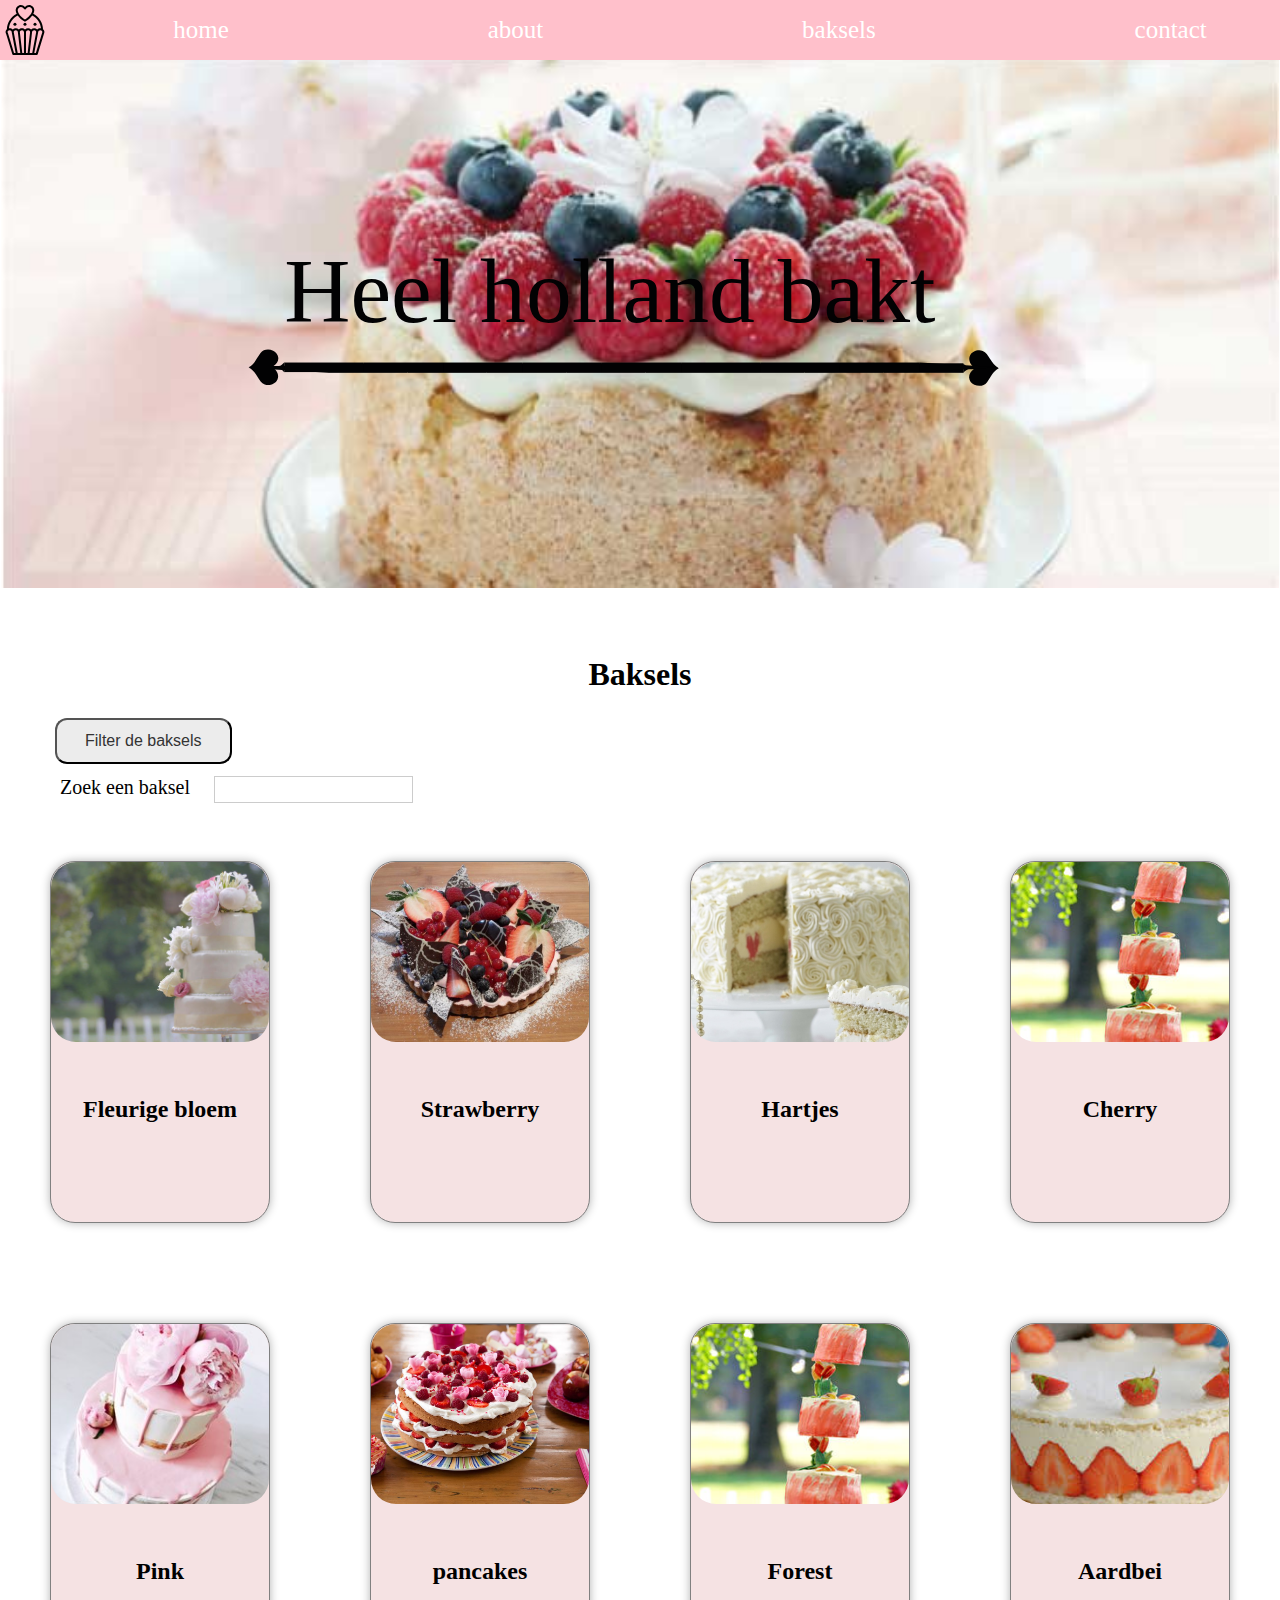
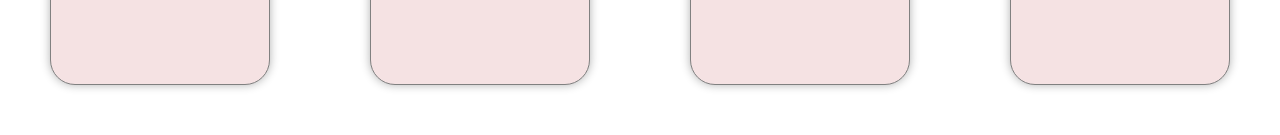
<file: index.html>
<!DOCTYPE html>
<html lang="en">

<head>
    <meta charset="UTF-8">

    <link rel="stylesheet" type="text/css" href="style.css">

    <title>frontend development</title>
    <meta name="viewport" content="width=device-width, initial-scale=1.0">
</head>

<body>

    <header>

        <a href="index.html"> <img src="images/cupcake.svg" alt="bakicoon"></a>
        <nav>

            <ul class="first">

                <li> <a href="index.html"> home </a> </li>
                <li> <a href="detail.html">about </a></li>
                <li> <a href="detail.html">baksels </a></li>
                <li> <a href="detail.html">contact</a> </li>

            </ul>
        </nav>




    </header>

    <img class='hoofdpic' src="images/headergoed.svg" alt='taart'>





    <h1> Baksels</h1>

    <!--Maken van filter knop-->
    <button class="Filterknop"> Filter de baksels</button>
    <!--Maken van filter sectie-->
    <section class="filter">
        <form action="#">
            <!--Filter naar # testing purpose-->
            <!--Title van filter-->
            <select name="dropdown" id="dropdown">
                <!--Maak een dropdown keuze-->
                <option value="optie1">Feestelijk</option>
                <option value="optie2">Hartig</option>
                <option value="optie3">Vegan</option>
                <option value="optie4">Glutenvrij</option>
            </select>
            <!--Einde van keuzes-->

        </form>
    </section>

    <form>
        <label for="baksel">Zoek een baksel</label>
        <input type="text" id="baksel" name="baksel" autocomplete="off">
    </form>



    <section>
        <a href="detail.html">
            <article class="gridyo">

                <article class="gridobject">
                    <img class="bloem" src="images/hhb.jpg" alt="foto van een bloementaart">
                    <h2> Fleurige bloem</h2>
                </article>

                <a href="detail.html">
                    <article class="gridobject">
                        <img class="strawberry" src="images/Heel_Holland_bakt_4_l.jpg" alt="aardbeientaart">
                        <h2>Strawberry </h2>
                    </article>
                </a>

                <a href="detail.html">
                    <article class="gridobject">
                        <img class="hartjes" src="images/heel-hollan-bakt.jpg" alt="hartjestaart">
                        <h2> Hartjes </h2>
                    </article>
                </a>

                <a href="detail.html">
                    <article class="gridobject">
                        <img class="bloem" src="images/winnendetaart.jpg" alt="foto van een kersentaart">
                        <h2> Cherry </h2>
                    </article>
                </a>

                <a href="detail.html">
                    <article class="gridobject">
                        <img class="bloem" src="images/bloemen.jpg" alt="foto van een roze taart">
                        <h2> Pink </h2>
                    </article>
                </a>

                <a href="detail.html">
                    <article class="gridobject">
                        <img class="bloem" src="images/Heel-holland-bakt-kleinere-foto.jpg" alt="foto van pannenkoeken ">
                        <h2> pancakes </h2>
                    </article>
                </a>



                <a href="detail.html">
                    <article class="gridobject">
                        <img class="bloem" src="images/winnendetaart.jpg" alt="foto van een taart met bloemen en groen ">
                        <h2> Forest </h2>
                    </article>
                </a>

                <a href="detail.html">
                    <article class="gridobject">
                        <img class="bloem" src="images/Unknown.jpg" alt="foto van een aardbeientaart">
                        <h2> Aardbei </h2>
                    </article>
                </a>

            </article>
        </a>
    </section>


    <script src="javascript.js"></script>
</body>

</html>
</file>
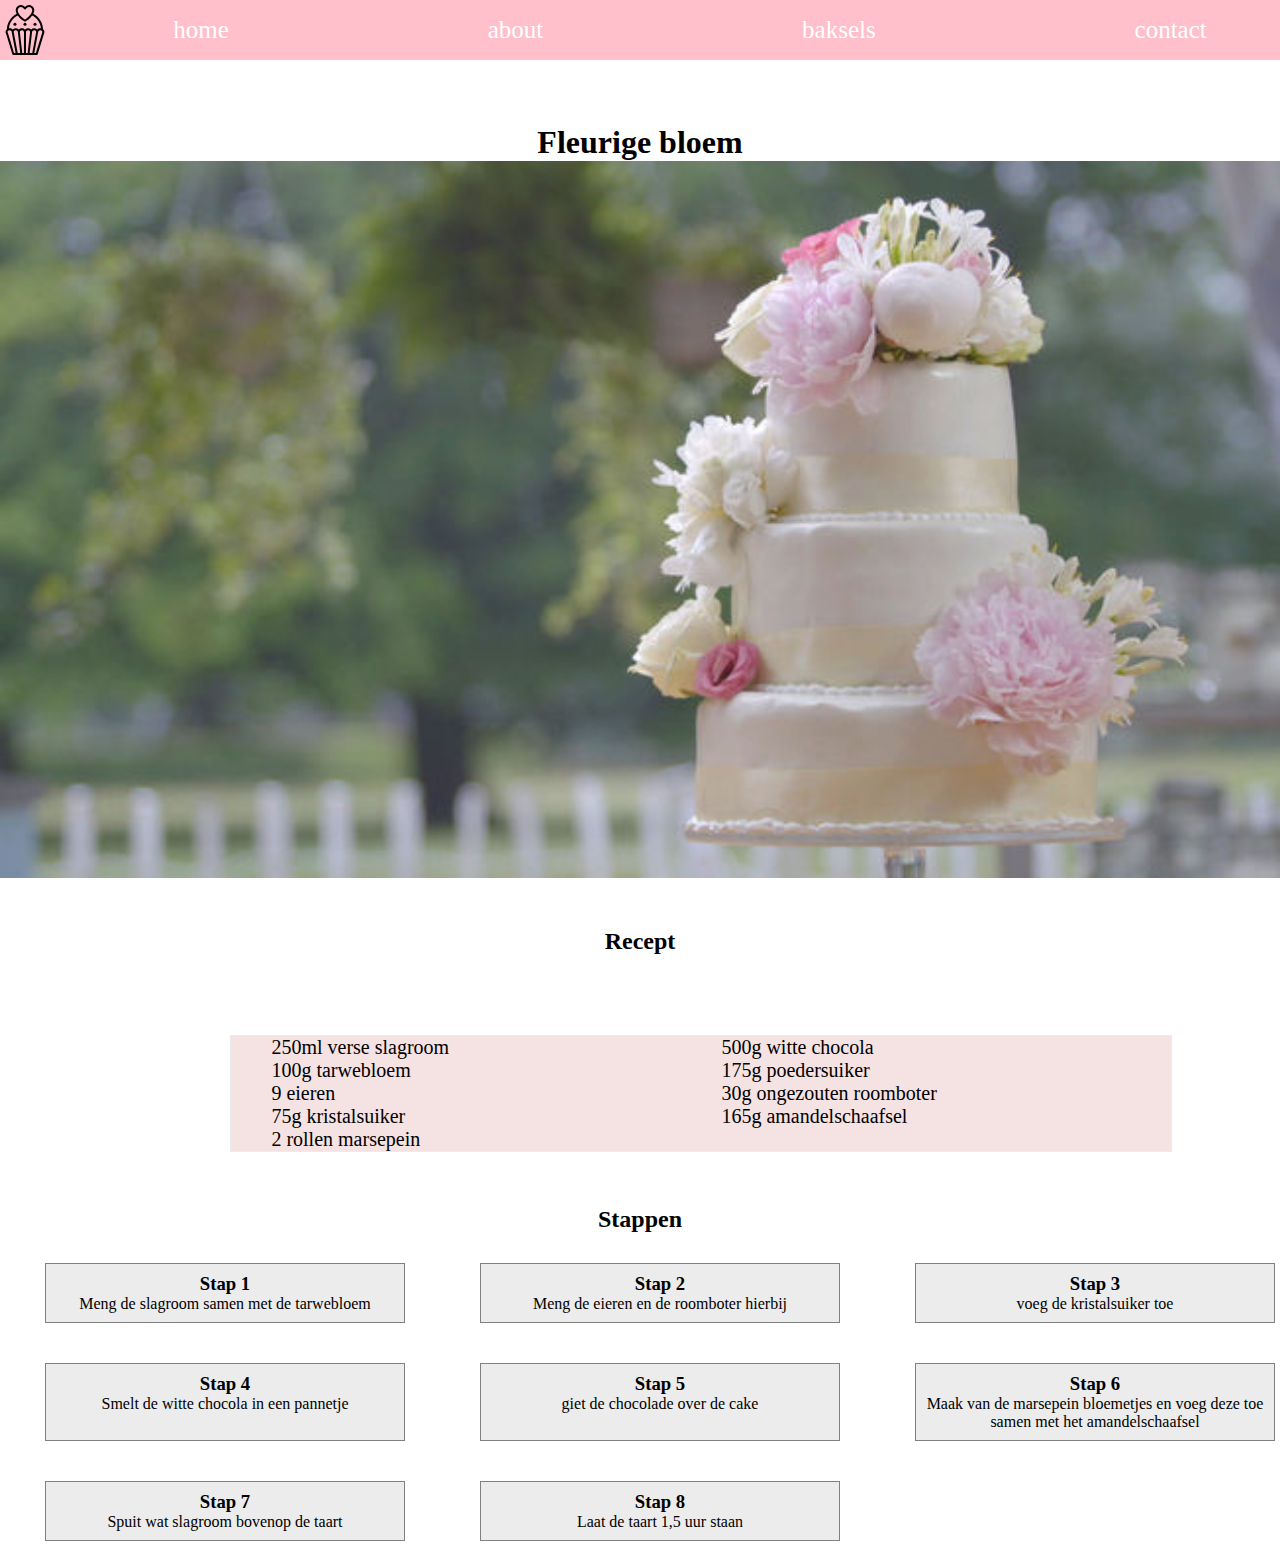
<file: detail.html>
<!DOCTYPE html>
<html lang="en">

<head>
    <meta charset="UTF-8">

    <link rel="stylesheet" type="text/css" href="style.css">

    <title>Detailpagina</title>
    <meta name="viewport" content="width=device-width, initial-scale=1.0">
</head>

<body>
    <header>
        <a href="index.html"> <img src="images/cupcake.svg" alt="bakicoon"></a>
        <nav>

            <ul>

                <li><a href="index.html"> home </a> </li>
                <li> <a href="detail.html">about </a></li>
                <li> <a href="detail.html">baksels </a></li>
                <li> <a href="detail.html">contact</a> </li>

            </ul>
        </nav>





    </header>
    <main>

        <h1> Fleurige bloem </h1>
        <img class="picdetail" src="images/hhb.jpg" alt="mooie taart">

        <section class="containerdetail">

            <h2> Recept </h2>
            <ul class="detailobject">

                <li>250ml verse slagroom</li>
                <li>500g witte chocola</li>
                <li>100g tarwebloem</li>
                <li>175g poedersuiker</li>
                <li>9 eieren</li>
                <li>30g ongezouten roomboter</li>
                <li>75g kristalsuiker</li>
                <li>165g amandelschaafsel</li>
                <li>2 rollen marsepein</li>
            </ul>
        </section>

    </main>

    <h2> Stappen</h2>

    <section class="recipe">

        <article class="recipesteps">
            <h3> Stap 1 </h3>
            <p> Meng de slagroom samen met de tarwebloem</p>
        </article>

        <article class="recipesteps">
            <h3> Stap 2 </h3>
            <p> Meng de eieren en de roomboter hierbij</p>
        </article>

        <article class="recipesteps">
            <h3> Stap 3 </h3>
            <p> voeg de kristalsuiker toe</p>
        </article>

        <article class="recipesteps">
            <h3> Stap 4 </h3>
            <p> Smelt de witte chocola in een pannetje</p>
        </article>

        <article class="recipesteps">
            <h3> Stap 5 </h3>
            <p> giet de chocolade over de cake</p>
        </article>



        <article class="recipesteps">
            <h3> Stap 6 </h3>
            <p> Maak van de marsepein bloemetjes en voeg deze toe samen met het amandelschaafsel</p>
        </article>


        <article class="recipesteps">
            <h3> Stap 7 </h3>
            <p> Spuit wat slagroom bovenop de taart</p>
        </article>


        <article class="recipesteps">
            <h3> Stap 8 </h3>
            <p> Laat de taart 1,5 uur staan</p>
        </article>

    </section>


</body>

</html>
</file>
<file: style.css>
* {
    margin: 0;
}

body {
    padding: 0px;
    margin: 0px;
    width: 100%;
    overflow-x: hidden;
}



.nav {
    list-style: none;
    align-items: center;
    display: flex;
    justify-content: flex-end;
}

/*javascript*/
/* Rowin heeft mij geholpen */
.filter {
    /* zet filter automatisch op hidden */
    display: none;
    margin-left: 55px;


}

.filter-active {
    /* zet filter om in flex */
    display: flex;
    margin-left: 55px;

}

#dropdown {
    background-color: #ECECEC;
    color: #333333;
    font-size: 16px;
    left: 0;
    position: absolute;

}


.Filterknop {

    background-color: #ECECEC;
    color: #333333;
    font-size: 16px;
    margin: 4px 2px;
    padding: 12px 28px;
    margin-left: 55px;
    border-radius: 12px;
    margin-top: 25px;
}


/* hoofdpagina */

header {
    color: white;
    font-size: 25px;
    height: 60px;
    background-color: pink;
    width: 100%;
    display: flex;
    align-items: center;
}



/* Danny heeft me geholpen */
nav li:not(:last-child) {
    justify-content: flex-end;
    float: right;
    margin-right: 0.5em;
}

header img {
    height: 50px;
    width: 50px;
    justify-content: flex-start;
    float: left;
}

.hoofdpic {
    width: 100%;
    height: auto;
}

h1 {
    text-align: center;
    margin-top: 2em;


}

h2 {
    margin-top: 50px;
    text-align: center;
    color: black;
}




nav ul {
    display: flex;
    justify-content: space-around;
    padding: 0;
    margin: 0;
    color: white;
    list-style-type: none;
    width: 100vw;
}

li a:hover {
    color: grey;
}




/* scrollen in de nav bar*/
ul {
    width: 100%;
    overflow: auto;
}

/* dit zijn de baksels in het begin */
.container {
    display: flex;
    justify-content: space-around;
}


.recipe li {
    display: block;

}

.home {
    display: flex;
    flex-direction: column;
    margin-left: 10px;

}


/* victor heeft me geholpen*/
/* homepagina */
.gridyo {
    display: grid;
    margin: 0 auto;
    grid-template-columns: repeat(auto-fill, minmax(300px, 1fr));
    grid-auto-rows: minmax (200px, auto);
}

.gridyo img {
    border-radius: 25px;
    object-fit: cover;
    width: 100%;
    height: 20vh;

}

.gridobject {
    border-radius: 25px;
    border: 1px solid grey;
    margin: 50px;
    background-color: #F5E2E3;
    height: 40vh;
    transition: 0.8s;
    box-shadow: 0 0 10px 0 rgba(0, 0, 0, 0.3);
    transition: box-shadow 400ms;


}

.gridobject:hover {
    background-color: #D5B59C;
    box-shadow: 0 10px 50px 0 rgba(0, 0, 0, 0.6);

}


a {
    color: white;
    list-style-type: none;
    text-decoration: none;
}





/* detailpagina */

.picdetail {
    display: block;
    margin-left: auto;
    margin-right: auto;
    width: 100%;
}

.detailobject {
    display: inline-block;
    margin-top: 80px;
    width: 900px;
    border: 1px solid #ECECEC;
    background-color: #F5E2E3;
    margin-left: 18%;
}

.detailobject li {
    float: left;
    list-style: outside none none;
    width: 50%;
    font-size: 20px;

}


.recipe {

    display: grid;
    margin: 0 auto;
    grid-template-columns: repeat(auto-fill, minmax(300px, 1fr));
    grid-auto-rows: minmax (200px, auto);
    margin-top: 25px;
    grid-column-gap: 50px;
    grid-row-gap: 30px;
    margin-left: 25px;
}

.recipesteps {
    display: inline-block;
    margin-left: 20%;
    margin-top: 80px;
    float: left;
    border: 1px solid grey;
    margin: 5px;
    background-color: #ECECEC;
    list-style: none;
    padding: 9px;
    text-align: center;
    margin-left: 20px;
}

/*formulier*/
/* hulp gezocht op internet*/
input[type=text] {
    padding: 5px 10px;
    margin: 8px 0;
    box-sizing: border-box;
    border: 1px solid #ccc;
    -webkit-transition: 0.5s;
    transition: 0.2s;
    outline: none;
    margin-left: 20px;


}

input[type=text]:focus {
    border: 3px solid #555;
    background-color: #F5E2E3;
}

label {
    font-size: 20px;
    margin-left: 60px;
}
</file>
